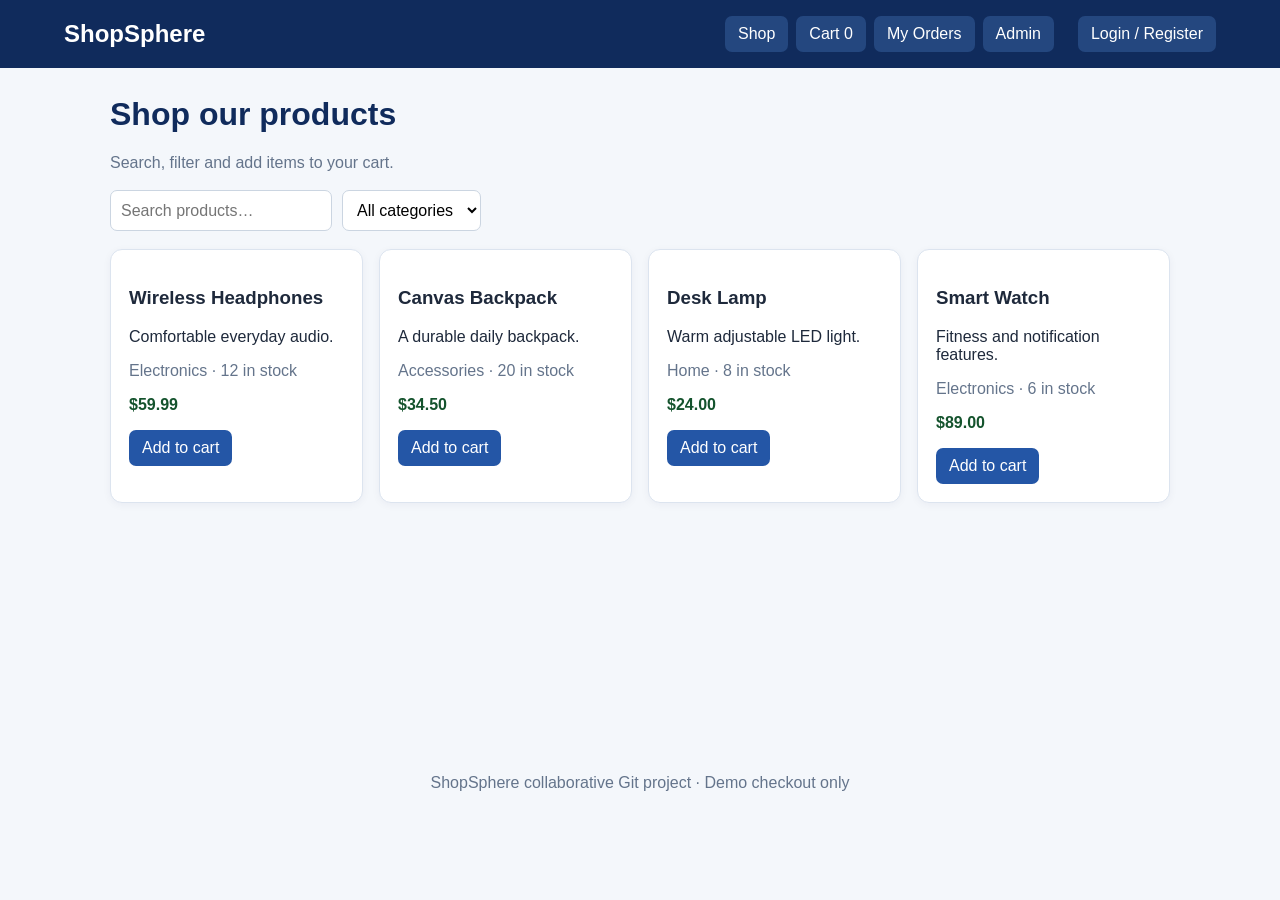
<file: Assignments- SESD/A-4/ecommerce-collab-project/index.html>
<!doctype html>
<html lang="en">
<head>
<meta charset="utf-8"><meta name="viewport" content="width=device-width,initial-scale=1">
<title>ShopSphere | E-Commerce Demo</title><link rel="stylesheet" href="styles.css">
</head>
<body>
<header><div class="brand">ShopSphere</div><nav>
<button data-view="shop">Shop</button><button data-view="cart">Cart <span id="cart-count">0</span></button>
<button data-view="orders">My Orders</button><button data-view="admin">Admin</button>
</nav><div id="session-area"></div></header>
<main id="app"><h1>Welcome to ShopSphere</h1><p>Loading store…</p></main>
<footer>ShopSphere collaborative Git project · Demo checkout only</footer>
<script src="src/app.js"></script>
</body></html>
</file>
<file: Assignments- SESD/A-4/ecommerce-collab-project/styles.css>
:root{font-family:Arial,sans-serif;color:#1e293b;background:#f4f7fb}*{box-sizing:border-box}
body{margin:0}header{background:#102b5c;color:white;padding:16px 5%;display:flex;gap:24px;align-items:center;flex-wrap:wrap}
.brand{font-size:24px;font-weight:700;margin-right:auto}nav{display:flex;gap:8px;flex-wrap:wrap}
button,input,select{font:inherit}button{border:0;border-radius:7px;padding:9px 13px;background:#2456a6;color:white;cursor:pointer}
header button{background:#24477f}button:hover{filter:brightness(1.12)}main{max-width:1100px;margin:28px auto;padding:0 20px;min-height:70vh}
h1{color:#102b5c}.toolbar{display:flex;gap:10px;flex-wrap:wrap;margin:18px 0}
input,select{padding:10px;border:1px solid #cbd5e1;border-radius:7px;background:white}
.grid{display:grid;grid-template-columns:repeat(auto-fit,minmax(220px,1fr));gap:16px}
.card,.panel{background:white;border:1px solid #dce4ef;border-radius:12px;padding:18px;box-shadow:0 2px 8px #0b1f4b0c}
.price{font-weight:bold;color:#14532d}.muted{color:#64748b}.row{display:flex;align-items:center;justify-content:space-between;gap:12px;flex-wrap:wrap}
.notice{padding:12px;border-radius:8px;background:#eaf2ff;margin:12px 0}.danger{background:#fff1f2;color:#9f1239}
table{width:100%;border-collapse:collapse;background:white}td,th{padding:10px;border-bottom:1px solid #e2e8f0;text-align:left}
footer{text-align:center;padding:20px;color:#64748b}
</file>
